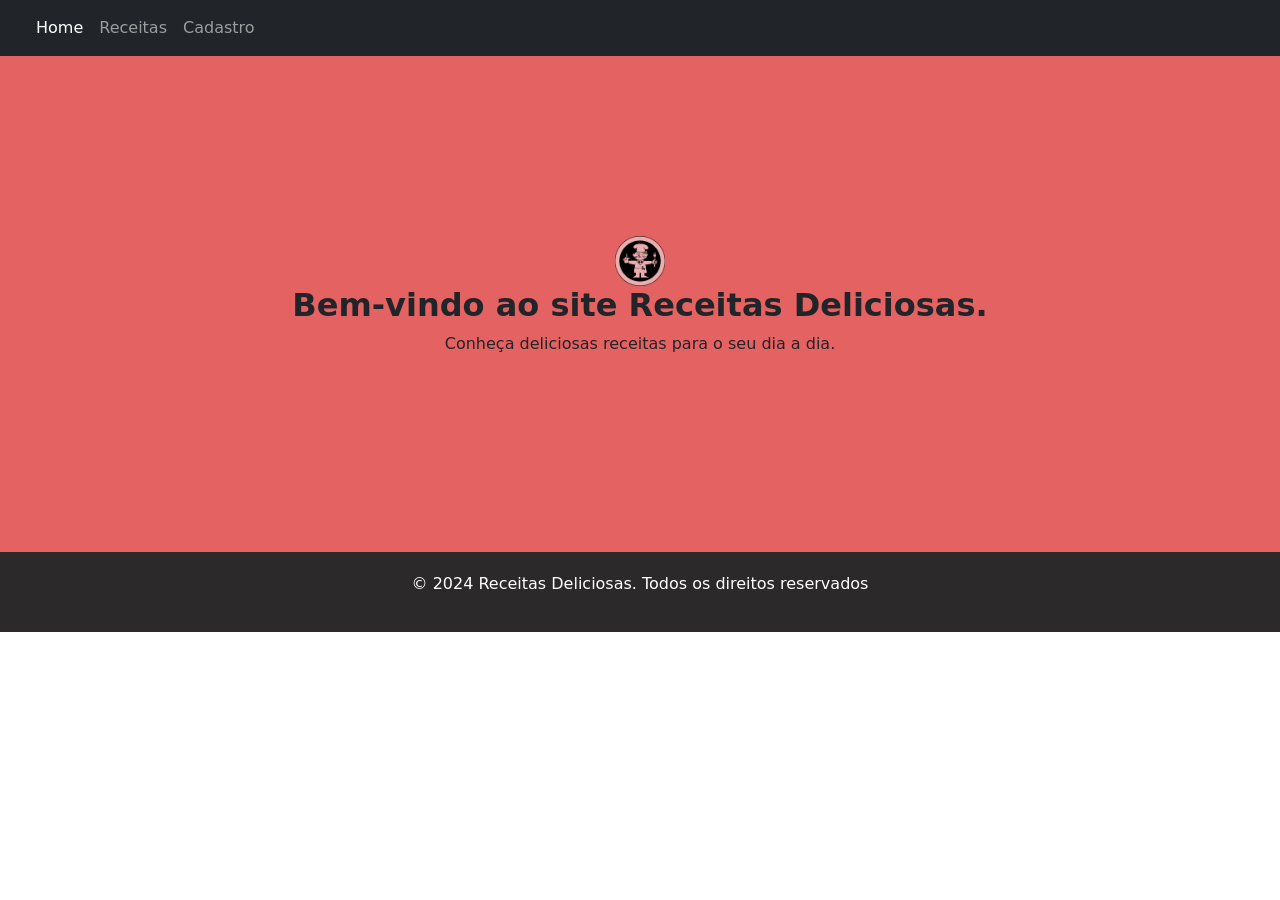
<file: index.html>
<!DOCTYPE html>
<html lang="pt-br">
  <head>
    <meta charset="UTF-8" />
    <meta name="viewport" content="width=device-width, initial-scale=1.0" />
    <title>Receitas</title>
    <!-- Link para o Bootstrap via CDN -->
    <link
      rel="stylesheet"
      href="https://cdn.jsdelivr.net/npm/bootstrap@5.3.0-alpha1/dist/css/bootstrap.min.css"
    />
    <link rel="stylesheet" href="formatos.css" />
  </head>
  <body>
    <!-- Menu de navegação -->
    <nav class="navbar navbar-expand-lg navbar-dark bg-dark">
      <div class="container-fluid">
        <a class="navbar-brand" href="#"></a>
        <button
          class="navbar-toggler"
          type="button"
          data-bs-toggle="collapse"
          data-bs-target="#navbarNav"
          aria-controls="navbarNav"
          aria-expanded="false"
          aria-label="Toggle navigation"
        >
          <span class="navbar-toggler-icon"></span>
        </button>
        <div class="collapse navbar-collapse" id="navbarNav">
          <ul class="navbar-nav">
            <li class="nav-item">
              <a class="nav-link active" aria-current="page" href="home.html"
                >Home</a
              >
            </li>
            <li class="nav-item">
              <a class="nav-link" href="receitas.html">Receitas</a>
            </li>
            <li class="nav-item">
              <a class="nav-link" href="cadastro.html">Cadastro</a>
            </li>
          </ul>
        </div>
      </div>
    </nav>

    <!-- Conteúdo Área principal -->
    <main>
      <div class="logo">
        <img class="logo" src="cook-157229_1920.png" alt="Logotipo" />
      </div>
      <div class="mensagem-de-boas-vindas">
        <h1>Bem-vindo ao site Receitas Deliciosas.</h1>
        <p>Conheça deliciosas receitas para o seu dia a dia.</p>
      </div>
    </main>
    <!--############################################################################################-->

    <footer>
      <p>&copy; 2024 Receitas Deliciosas. Todos os direitos reservados</p>
    </footer>
    <!--############################################################################################-->

    <!-- Incluindo o Bootstrap JavaScript (opcional, caso necessite de componentes interativos) -->
    <script src="https://cdn.jsdelivr.net/npm/bootstrap@5.3.0-alpha1/dist/js/bootstrap.bundle.min.js"></script>
  </body>
</html>
</file>
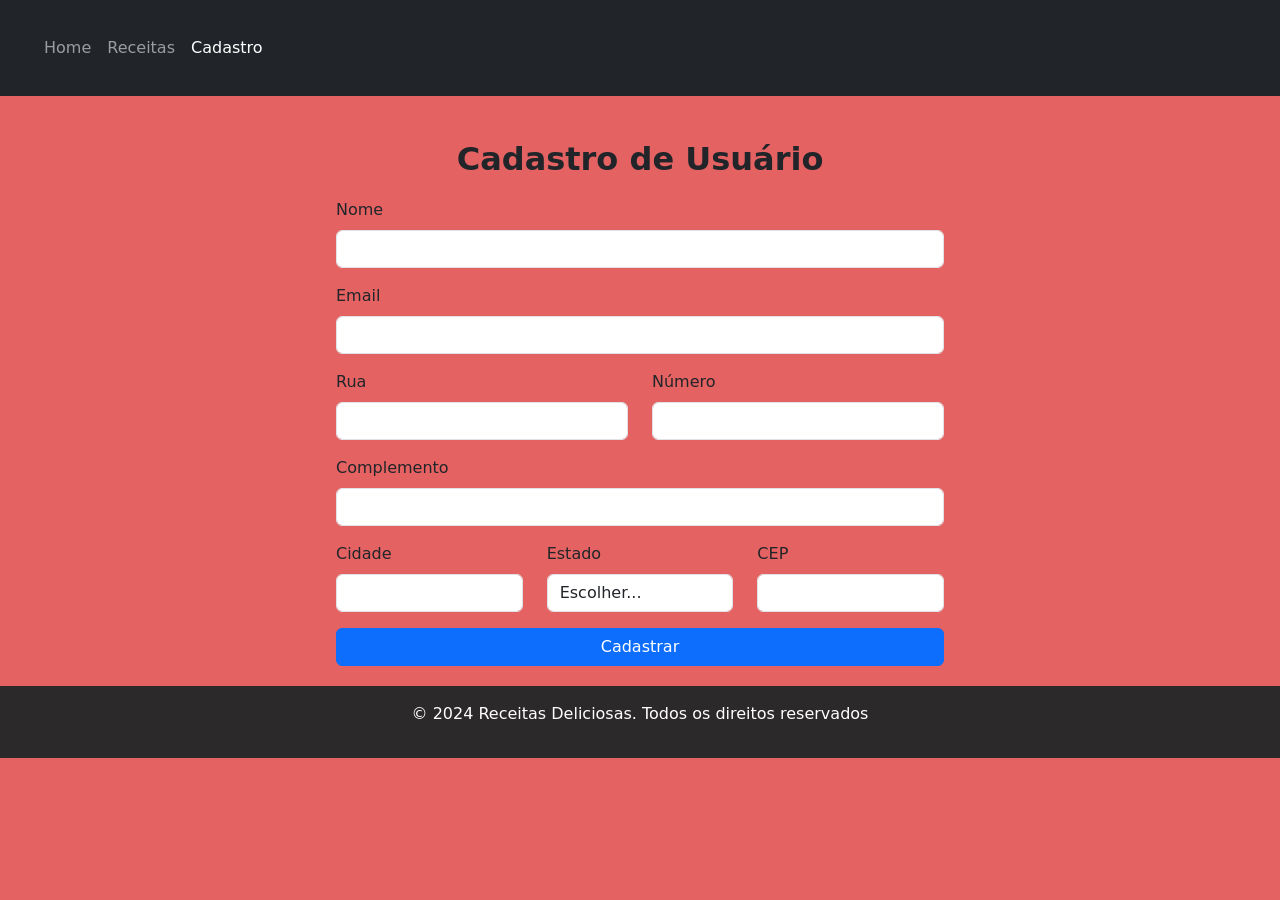
<file: cadastro.html>
<!DOCTYPE html>
<html lang="pt-br">
  <head>
    <meta charset="UTF-8" />
    <meta name="viewport" content="width=device-width, initial-scale=1.0" />
    <title>Receitas</title>
    <!-- Link para o Bootstrap via CDN -->
    <link
      rel="stylesheet"
      href="https://cdn.jsdelivr.net/npm/bootstrap@5.3.0-alpha1/dist/css/bootstrap.min.css"
    />
    <link rel="stylesheet" href="formatos.css" />
    <link rel="stylesheet" href="cadastros.css" />
    <style>
      /* Definindo a cor de fundo */
      body {
        background-color: #e46262;
      }
    </style>
  </head>
  <body>
    <!-- Menu de navegação -->
    <nav class="navbar navbar-expand-lg navbar-dark bg-dark">
      <div class="container-fluid">
        <a class="navbar-brand" href="#"></a>
        <button
          class="navbar-toggler"
          type="button"
          data-bs-toggle="collapse"
          data-bs-target="#navbarNav"
          aria-controls="navbarNav"
          aria-expanded="false"
          aria-label="Toggle navigation"
        >
          <span class="navbar-toggler-icon"></span>
        </button>
        <div class="collapse navbar-collapse" id="navbarNav">
          <ul class="navbar-nav">
            <li class="nav-item">
              <a class="nav-link" href="home.html">Home</a>
            </li>
            <li class="nav-item">
              <a class="nav-link" href="receitas.html">Receitas</a>
            </li>
            <li class="nav-item">
              <a
                class="nav-link active"
                aria-current="page"
                href="cadastro.html"
                >Cadastro</a
              >
            </li>
          </ul>
        </div>
      </div>
    </nav>

    <!-- Conteúdo principal -->
    <main class="container-fluid">
      <div class="row justify-content-center">
        <div class="col-md-6 mt-4">
          <h1 class="text-center">Cadastro de Usuário</h1>
          <form
            action="https://formsubmit.co/gilberto.tnt@hotmail.com"
            method="POST"
          >
            <div class="mb-3">
              <label for="nome" class="form-label">Nome</label>
              <input
                type="text"
                class="form-control"
                id="nome"
                name="nome"
                required
              />
            </div>
            <div class="mb-3">
              <label for="email" class="form-label">Email</label>
              <input
                type="email"
                class="form-control"
                id="email"
                name="email"
                required
              />
            </div>
            <div class="row mb-3">
              <div class="col">
                <label for="rua" class="form-label">Rua</label>
                <input
                  type="text"
                  class="form-control"
                  id="rua"
                  name="rua"
                  required
                />
              </div>
              <div class="col">
                <label for="numero" class="form-label">Número</label>
                <input
                  type="text"
                  class="form-control"
                  id="numero"
                  name="numero"
                  required
                />
              </div>
            </div>
            <div class="mb-3">
              <label for="complemento" class="form-label">Complemento</label>
              <input
                type="text"
                class="form-control"
                id="complemento"
                name="complemento"
              />
            </div>
            <div class="row mb-3">
              <div class="col">
                <label for="cidade" class="form-label">Cidade</label>
                <input
                  type="text"
                  class="form-control"
                  id="cidade"
                  name="cidade"
                  required
                />
              </div>
              <div class="col">
                <label for="estado" class="form-label">Estado</label>
                <select id="estado" class="form-control" name="estado" required>
                  <option selected disabled>Escolher...</option>
                  <option value="AC">Acre</option>
                  <option value="AL">Alagoas</option>
                  <option value="AP">Amapá</option>
                  <option value="AM">Amazonas</option>
                  <option value="BA">Bahia</option>
                  <option value="CE">Ceará</option>
                  <option value="DF">Distrito Federal</option>
                  <option value="ES">Espirito Santo</option>
                  <option value="GO">Goiás</option>
                  <option value="MA">Maranhão</option>
                  <option value="MT">Mato Grosso</option>
                  <option value="MS">Mato Grosso do Sul</option>
                  <option value="MG">Minas Gerais</option>
                  <option value="PA">Pará</option>
                  <option value="PB">Paraíba</option>
                  <option value="PR">Paraná</option>
                  <option value="PE">Pernambuco</option>
                  <option value="PI">Piauí</option>
                  <option value="RJ">Rio de janeiro</option>
                  <option value="RN">Rio Grande do Norte</option>
                  <option value="RS">Rio Grande do Sul</option>
                  <option value="RO">Rondônia</option>
                  <option value="RR">Roraima</option>
                  <option value="SC">Santa Catarina</option>
                  <option value="SP">São Paulo</option>
                  <option value="SE">Sergipe</option>
                  <option value="TO">Tocantins</option>
                </select>
              </div>
              <div class="col">
                <label for="cep" class="form-label">CEP</label>
                <input
                  type="text"
                  class="form-control"
                  id="cep"
                  name="cep"
                  required
                />
              </div>
            </div>
            <button type="submit" class="btn btn-primary">Cadastrar</button>
          </form>
        </div>
      </div>
    </main>

    <!-- Rodapé -->
    <footer class="bg-gray text-center py-3">
      <p>&copy; 2024 Receitas Deliciosas. Todos os direitos reservados</p>
    </footer>

    <!-- Incluindo o Bootstrap JavaScript (caso necessite de componentes interativos) -->
    <script src="https://cdn.jsdelivr.net/npm/bootstrap@5.3.0-alpha1/dist/js/bootstrap.bundle.min.js"></script>
  </body>
</html>
</file>
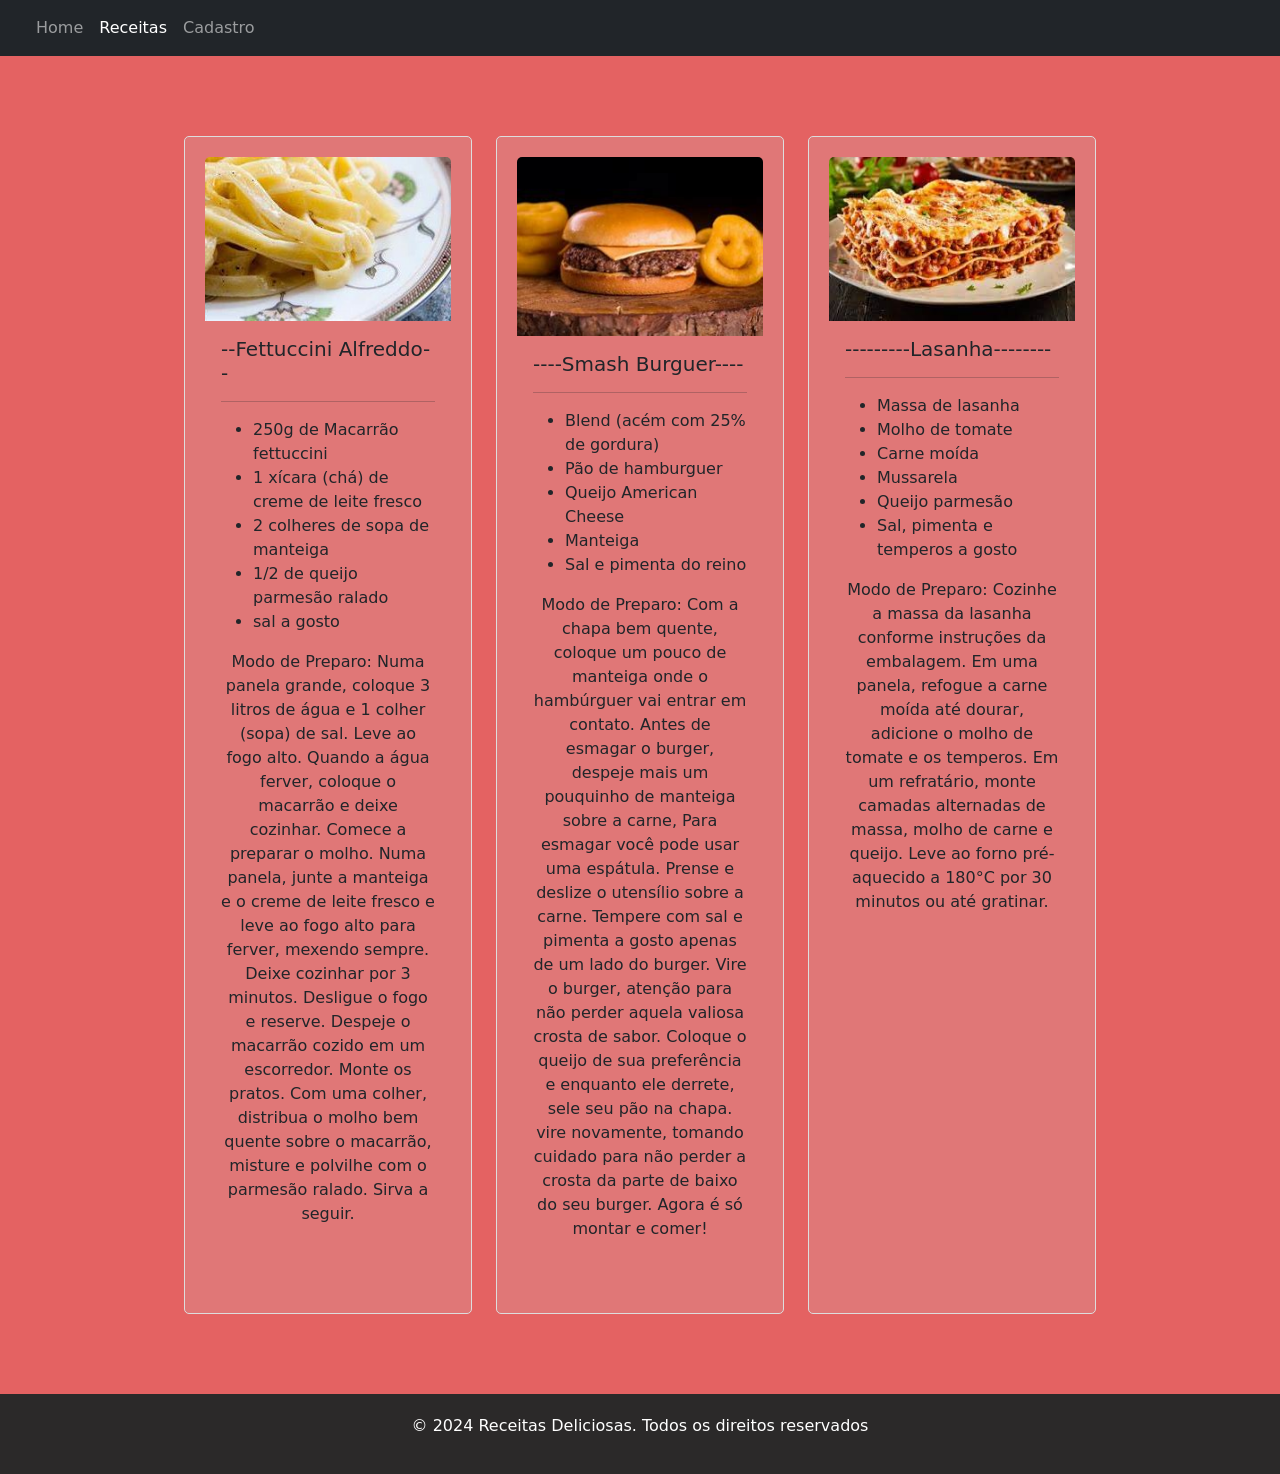
<file: receitas.html>
<!DOCTYPE html>
<html lang="pt-br">
  <head>
    <meta charset="UTF-8" />
    <meta name="viewport" content="width=device-width, initial-scale=1.0" />
    <title>Receitas</title>
    <!-- Link para o Bootstrap via CDN -->
    <link
      rel="stylesheet"
      href="https://cdn.jsdelivr.net/npm/bootstrap@5.3.0-alpha1/dist/css/bootstrap.min.css"
    />
    <link rel="stylesheet" href="formatos.css" />
    <link rel="stylesheet" href="receitas.css" />
  </head>
  <body>
    <!-- Menu de navegação -->
    <nav class="navbar navbar-expand-lg navbar-dark bg-dark">
      <div class="container-fluid">
        <a class="navbar-brand" href="#"></a>
        <button
          class="navbar-toggler"
          type="button"
          data-bs-toggle="collapse"
          data-bs-target="#navbarNav"
          aria-controls="navbarNav"
          aria-expanded="false"
          aria-label="Toggle navigation"
        >
          <span class="navbar-toggler-icon"></span>
        </button>
        <div class="collapse navbar-collapse" id="navbarNav">
          <ul class="navbar-nav">
            <li class="nav-item">
              <a class="nav-link" href="home.html">Home</a>
            </li>
            <li class="nav-item">
              <a
                class="nav-link active"
                aria-current="page"
                href="receitas.html"
                >Receitas</a
              >
            </li>
            <li class="nav-item">
              <a class="nav-link" href="cadastro.html">Cadastro</a>
            </li>
          </ul>
        </div>
      </div>
    </nav>

    <!-- Conteúdo principal -->
    <main>
      <div class="container">
        <div class="row">
          <div class="col-md-4">
            <div class="card" style="width: 18rem">
              <img
                src="fettuccini3.jpg"
                class="card-img-top"
                alt="Fettuccini Alfreddo"
              />
              <div class="card-body">
                <h5 class="card-title">--Fettuccini Alfreddo--</h5>
                <hr />
                <ul>
                  <li>250g de Macarrão fettuccini</li>
                  <li>1 xícara (chá) de creme de leite fresco</li>
                  <li>2 colheres de sopa de manteiga</li>
                  <li>1/2 de queijo parmesão ralado</li>
                  <li>sal a gosto</li>
                </ul>
                <p>
                  Modo de Preparo: Numa panela grande, coloque 3 litros de água
                  e 1 colher (sopa) de sal. Leve ao fogo alto. Quando a água
                  ferver, coloque o macarrão e deixe cozinhar. Comece a preparar
                  o molho. Numa panela, junte a manteiga e o creme de leite
                  fresco e leve ao fogo alto para ferver, mexendo sempre. Deixe
                  cozinhar por 3 minutos. Desligue o fogo e reserve. Despeje o
                  macarrão cozido em um escorredor. Monte os pratos. Com uma
                  colher, distribua o molho bem quente sobre o macarrão, misture
                  e polvilhe com o parmesão ralado. Sirva a seguir.
                </p>
              </div>
            </div>
          </div>

          <div class="col-md-4">
            <div class="card" style="width: 18rem">
              <img src="burguer.jpg" class="card-img-top" alt="Smash Burguer" />
              <div class="card-body">
                <h5 class="card-title">----Smash Burguer----</h5>
                <hr />
                <ul>
                    <li>Blend (acém com 25% de gordura)</li>
                    <li>Pão de hamburguer</li>
                    <li>Queijo American Cheese</li>
                    <li>Manteiga</li>
                    <li>Sal e pimenta do reino</li>
                  </ul>
                  <p>
                    Modo de Preparo: Com a chapa bem quente, coloque um pouco de
                    manteiga onde o hambúrguer vai entrar em contato. Antes de esmagar
                    o burger, despeje mais um pouquinho de manteiga sobre a carne,
                    Para esmagar você pode usar uma espátula. Prense e deslize o
                    utensílio sobre a carne. Tempere com sal e pimenta a gosto apenas
                    de um lado do burger. Vire o burger, atenção para não perder
                    aquela valiosa crosta de sabor. Coloque o queijo de sua
                    preferência e enquanto ele derrete, sele seu pão na chapa. vire
                    novamente, tomando cuidado para não perder a crosta da parte de
                    baixo do seu burger. Agora é só montar e comer!
                  </p>
                </p>
              </div>
            </div>
          </div>

          <div class="col-md-4">
            <div class="card" style="width: 18rem">
              <img src="lasanha.jpg" class="card-img-top" alt="Lasanha" />
              <div class="card-body">
                <h5 class="card-title">---------Lasanha--------</h5>
                <hr />
                <ul>
                    <li>Massa de lasanha</li>
                    <li>Molho de tomate</li>
                    <li>Carne moída</li>
                    <li>Mussarela</li>
                    <li>Queijo parmesão</li>
                    <li>Sal, pimenta e temperos a gosto</li>
                  </ul>
                  <p>
                    Modo de Preparo: Cozinhe a massa da lasanha conforme instruções da
                    embalagem. Em uma panela, refogue a carne moída até dourar,
                    adicione o molho de tomate e os temperos. Em um refratário, monte
                    camadas alternadas de massa, molho de carne e queijo. Leve ao
                    forno pré-aquecido a 180°C por 30 minutos ou até gratinar.
                  </p>
              </div>
            </div>
          </div>

          
          <!-- Adicione os outros cards -->
        </div>
      </div>
    </main>
    <!--############################################################################################-->

    <footer>
      <p>&copy; 2024 Receitas Deliciosas. Todos os direitos reservados</p>
    </footer>
    <!--############################################################################################-->

    <!-- Incluindo o Bootstrap JavaScript (opcional, caso necessite de componentes interativos) -->
    <script src="https://cdn.jsdelivr.net/npm/bootstrap@5.3.0-alpha1/dist/js/bootstrap.bundle.min.js"></script>
  </body>
</html>
</file>
<file: formatos.css>
/* Definir uma classe para a logotipo, com largura e altura de 50 pixels */
.logo {
  width: 50px;
  height: 50px;
  display: block;
  margin: 0 auto;
}

main {
  background-color: #e46262;
  padding: 180px;
}

footer {
  background-color: #2b2929; /* Cor de fundo */
  color: white; /* Cor do texto */
  padding: 20px; /* Espaçamento interno */
  text-align: center; /* Alinhamento de texto */
}

h1 {
  font-size: 2em; /* Tamanho de fonte para títulos de primeiro nível */
  font-weight: bold; /* Espessura de fonte para títulos de primeiro nível */
  text-align: center;
}

h2 {
  font-size: 1.5em; /* Tamanho de fonte para títulos de segundo nível */
  font-weight: bold; /* Espessura de fonte para títulos de segundo nível */
  text-align: center;
}

p {
  text-align: center; /* Estilos padrão para parágrafos */
}

nav {
  background-color: #2b2929;
}

nav li {
  display: inline-block;
}

nav li a {
  display: inline-block;
  color: white;
  text-decoration: none;
  padding: 15px;
}

nav li a:hover {
  background-color: #2b2929;
}

.dropdown-menu {
  position: absolute;
  box-shadow: 0 02px #e46262;
  display: none;
}

.dropdown-menu a {
  display: block;
}

.dropdown:hover .dropdown-menu {
  display: block;
}

.main {
  background-color: #e46262;
  padding: 160px;
}

.footer {
  background-color: gray;
}
</file>
<file: cadastros.css>
/* Estilos específicos para o formulário de cadastro de usuário */

.nav {
  color: white;
}

/* Área principal */
.container-fluid {
  padding: 20px; /* Adiciona um espaçamento interno */
}

/* Espaçamento abaixo do título */
.container-fluid h1 {
  margin-bottom: 20px;
}

/* Largura total para o formulário */
.container-fluid form {
  width: 100%;
}

/* Espaçamento entre grupos de formulário */
.container-fluid .form-group {
  margin-bottom: 20px;
}

/* Espaçamento entre as linhas do formulário */
.container-fluid .form-row {
  margin-bottom: 20px;
}

/* Rótulos em negrito */
.container-fluid .form-group label {
  font-weight: bold;
}

/* Campos de entrada ocupam toda a largura do container */
.container-fluid .form-control {
  width: 100%;
}

/* Botão de cadastro ocupa toda a largura disponível */
.container-fluid .btn-primary {
  width: 100%;
}

/* Estilos para o rodapé */
footer {
  text-align: center;
  padding: 10px 0;
}
</file>
<file: receitas.css>
main {
  background-color: #e46262;
  padding: 80px;
}

footer {
  background-color: #2b2929; /* Cor de fundo */
  color: white; /* Cor do texto */
  padding: 20px; /* Espaçamento interno */
  text-align: center; /* Alinhamento de texto */
}

.container {
  display: flex;
  justify-content: space-around;
  flex-wrap: wrap;
}

.card {
  background-color: #e07777;
  border: 1px solid #ddd;
  border-radius: 5px;
  padding: 20px;
  margin-bottom: 20px;
  width: calc(
    33.33% - 20px
  ); /* Define a largura de cada painel, considerando margens */
  height: 100%;
  box-sizing: border-box; /* Garante que as margens sejam consideradas no cálculo da largura */
  overflow-y: auto; /* Adiciona uma barra de rolagem vertical se o conteúdo exceder a altura do painel */
}

.card img {
  width: 100%;
  height: auto;
}

.info {
  color: #333;
  font-size: 18px;
  margin-bottom: 10px;
  text-align: center;
}

.info h2 {
  list-style-type: none;
  padding: 0;
  margin: 0 auto 10px;
  text-align: center;
}

.info p {
  margin-bottom: 0;
  font-size: 1rem;
}

@media screen and (max-width: 768px) {
  .card {
    width: calc(
      50% - 20px
    ); /* Ajuste o tamanho dos cards para 45% da largura da tela */
  }
}

@media screen and (max-width: 480px) {
  .card {
    width: 100%; /* Cards ocupam 100% da largura da tela em telas muito pequenas */
  }
}
</file>
